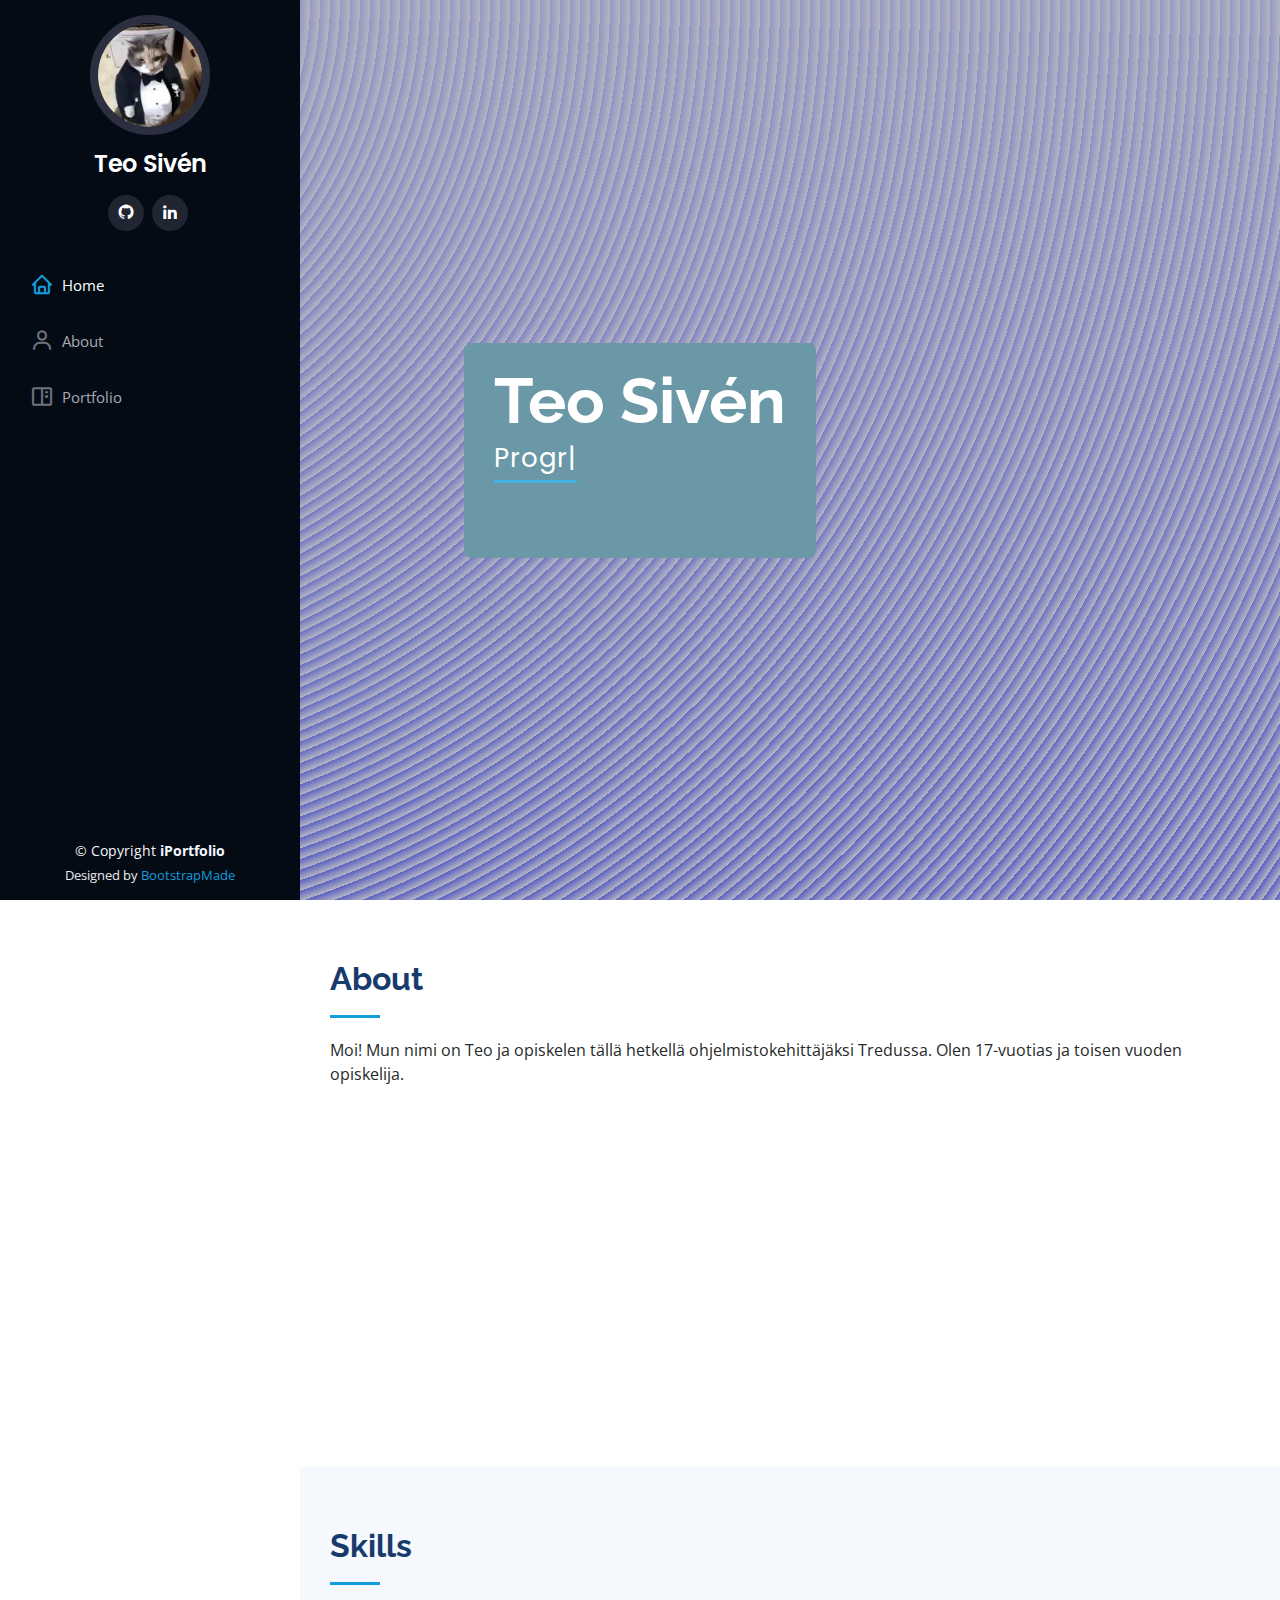
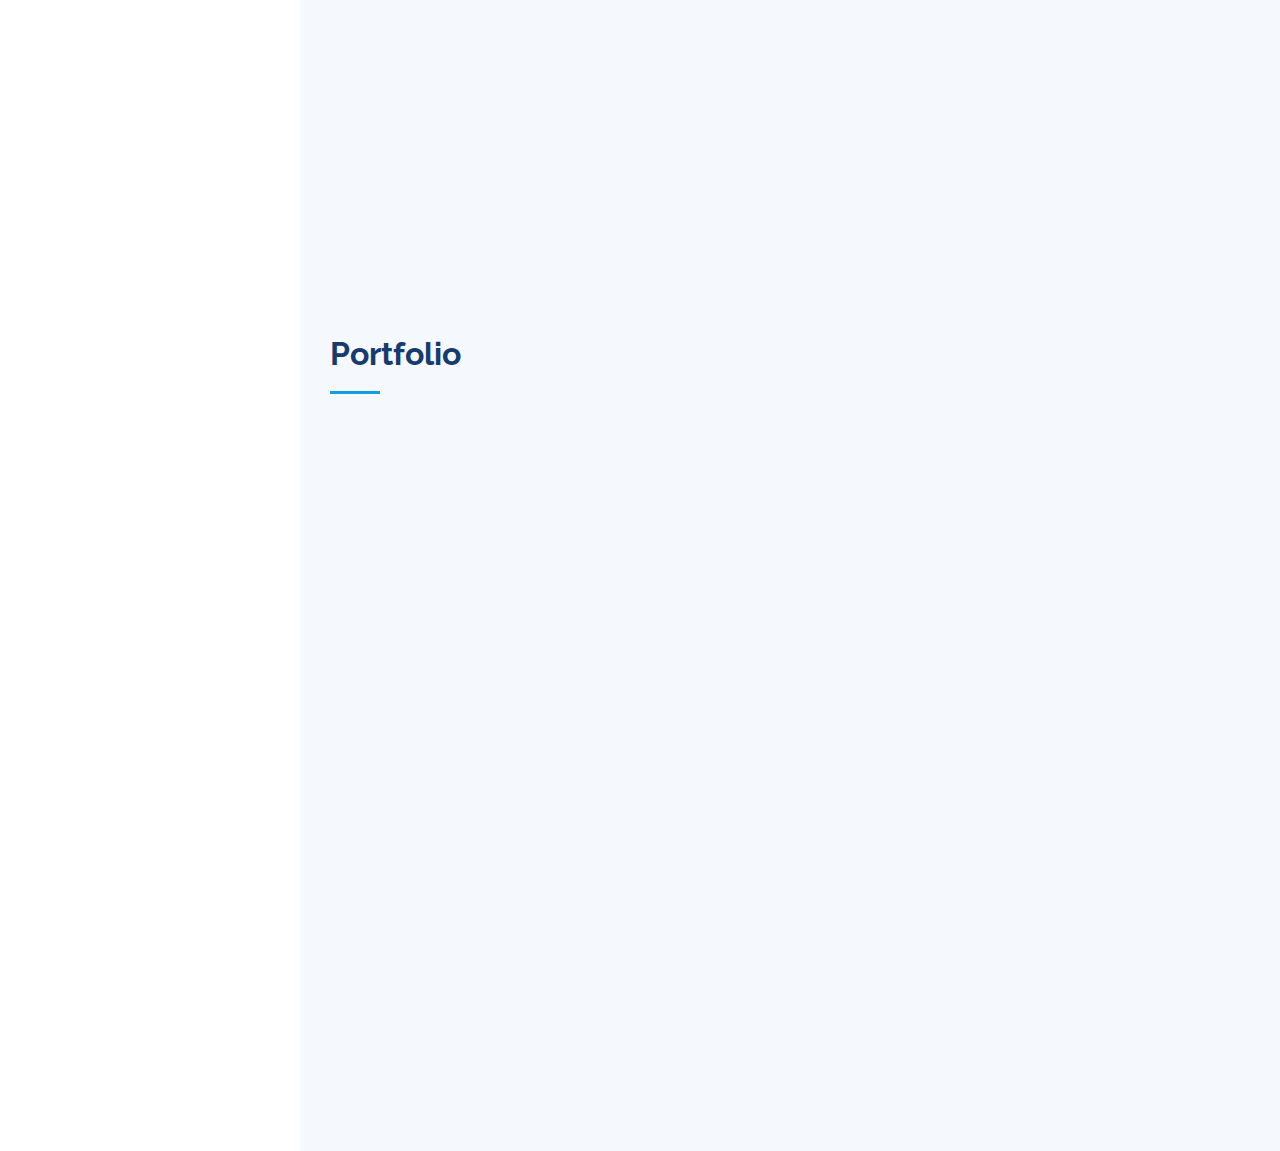
<file: index.html>
<!DOCTYPE html>
<html lang="en">

<head>
  <meta charset="utf-8">
  <meta content="width=device-width, initial-scale=1.0" name="viewport">

  <title>Teo Sivén</title>
  <meta content="" name="description">
  <meta content="" name="keywords">

  <!-- Favicons -->
  <link href="assets/img/favicon.png" rel="icon">
  <link href="assets/img/apple-touch-icon.png" rel="apple-touch-icon">

  <!-- Google Fonts -->
  <link href="https://fonts.googleapis.com/css?family=Open+Sans:300,300i,400,400i,600,600i,700,700i|Raleway:300,300i,400,400i,500,500i,600,600i,700,700i|Poppins:300,300i,400,400i,500,500i,600,600i,700,700i" rel="stylesheet">

  <!-- Vendor CSS Files -->
  <link href="assets/vendor/aos/aos.css" rel="stylesheet">
  <link href="assets/vendor/bootstrap/css/bootstrap.min.css" rel="stylesheet">
  <link href="assets/vendor/bootstrap-icons/bootstrap-icons.css" rel="stylesheet">
  <link href="assets/vendor/boxicons/css/boxicons.min.css" rel="stylesheet">
  <link href="assets/vendor/glightbox/css/glightbox.min.css" rel="stylesheet">
  <link href="assets/vendor/swiper/swiper-bundle.min.css" rel="stylesheet">

  <!-- Template Main CSS File -->
  <link href="assets/css/style.css" rel="stylesheet">

  <!-- =======================================================
  * Template Name: iPortfolio
  * Updated: Sep 18 2023 with Bootstrap v5.3.2
  * Template URL: https://bootstrapmade.com/iportfolio-bootstrap-portfolio-websites-template/
  * Author: BootstrapMade.com
  * License: https://bootstrapmade.com/license/
  ======================================================== -->
</head>

<body>

  <!-- ======= Mobile nav toggle button ======= -->
  <i class="bi bi-list mobile-nav-toggle d-xl-none"></i>

  <!-- ======= Header ======= -->
  <header id="header">
    <div class="d-flex flex-column">

      <div class="profile">
        <img src="artworks-P2kvFqkHHCauAgQV-lgsFww-t500x500.jpg" alt="" class="img-fluid rounded-circle">
        <h1 class="text-light"><a href="index.html">Teo Sivén</a></h1>
        <div class="social-links mt-3 text-center">
          <a href="https://github.com/TyyliinToe" class="twitter"><i class="bx bxl-github"></i></a>
          <a href="#" class="linkedin"><i class="bx bxl-linkedin"></i></a>
        </div>
      </div>

      <nav id="navbar" class="nav-menu navbar">
        <ul>
          <li><a href="#hero" class="nav-link scrollto active"><i class="bx bx-home"></i> <span>Home</span></a></li>
          <li><a href="#about" class="nav-link scrollto"><i class="bx bx-user"></i> <span>About</span></a></li>
          <li><a href="#portfolio" class="nav-link scrollto"><i class="bx bx-book-content"></i> <span>Portfolio</span></a></li>
        </ul>
      </nav><!-- .nav-menu -->
    </div>
  </header><!-- End Header -->

  <!-- ======= Hero Section ======= -->
  <section id="hero" class="d-flex flex-column justify-content-center align-items-center">
    <div class="hero-container" data-aos="fade-in">
      <h1>Teo Sivén</h1>
      <p><span class="typed" data-typed-items="Programmer"></span></p>
    </div>
  </section><!-- End Hero -->

  <main id="main">

    <!-- ======= About Section ======= -->
    <section id="about" class="about">
      <div class="container">

        <div class="section-title">
          <h2>About</h2>
          <p>Moi! Mun nimi on Teo ja opiskelen tällä hetkellä ohjelmistokehittäjäksi Tredussa. Olen 17-vuotias ja toisen vuoden opiskelija.</p>
        </div>

        <div class="row">
          <div class="col-lg-4" data-aos="fade-right">
            <img src="artworks-P2kvFqkHHCauAgQV-lgsFww-t500x500.jpg" class="img-fluid" alt="">
          </div>
          <div class="col-lg-8 pt-4 pt-lg-0 content" data-aos="fade-left">
            <h3>Software developer</h3>

            <div class="row">
              <div class="col-lg-6">
                <ul>
                  <li><i class="bi bi-chevron-right"></i> <strong>Age:</strong> <span>17</span></li>
                  <li><i class="bi bi-chevron-right"></i> <strong>Email:</strong> <span>teo.siven@edu.tampere.fi</span></li>
                  <li><i class="bi bi-chevron-right"></i> <strong>City:</strong> <span>Tampere, Finland</span></li>
                  <li><i class="bi bi-chevron-right"></i> <strong>Degree:</strong> <span>Peruskoulu</span></li>
                </ul>
              </div>
            </div>
            <p class="fst-italic">
              Olen pienestä pitäen pelannut videopelejä ja
unelmatyöni on pitkään ollut pelikehittäjä.

            </p>
          </div>
        </div>

      </div>
    </section><!-- End About Section -->

    <!-- ======= Skills Section ======= -->
    <section id="skills" class="skills section-bg">
      <div class="container">

        <div class="section-title">
          <h2>Skills</h2>
        </div>

        <div class="row skills-content">

          <div class="col-lg-6" data-aos="fade-up">

            <div class="progress">
              <span class="skill">HTML <i class="val">65%</i></span>
              <div class="progress-bar-wrap">
                <div class="progress-bar" role="progressbar" aria-valuenow="65" aria-valuemin="0" aria-valuemax="100"></div>
              </div>
            </div>

            <div class="progress">
              <span class="skill">CSS <i class="val">55%</i></span>
              <div class="progress-bar-wrap">
                <div class="progress-bar" role="progressbar" aria-valuenow="55" aria-valuemin="0" aria-valuemax="100"></div>
              </div>
            </div>

            <div class="progress">
              <span class="skill">MySQL <i class="val">30%</i></span>
              <div class="progress-bar-wrap">
                <div class="progress-bar" role="progressbar" aria-valuenow="30" aria-valuemin="0" aria-valuemax="100"></div>
              </div>
            </div>

          </div>

          <div class="col-lg-6" data-aos="fade-up" data-aos-delay="100">

            <div class="progress">
              <span class="skill">PHP <i class="val">60%</i></span>
              <div class="progress-bar-wrap">
                <div class="progress-bar" role="progressbar" aria-valuenow="60" aria-valuemin="0" aria-valuemax="100"></div>
              </div>
            </div>

            <div class="progress">
              <span class="skill">Github <i class="val">50%</i></span>
              <div class="progress-bar-wrap">
                <div class="progress-bar" role="progressbar" aria-valuenow="50" aria-valuemin="0" aria-valuemax="100"></div>
              </div>
            </div>

            <div class="progress">
              <span class="skill">Photoshop <i class="val">25%</i></span>
              <div class="progress-bar-wrap">
                <div class="progress-bar" role="progressbar" aria-valuenow="25" aria-valuemin="0" aria-valuemax="100"></div>
              </div>
            </div>

          </div>

        </div>

      </div>
    </section><!-- End Skills Section -->

    <!-- ======= Portfolio Section ======= -->
    <section id="portfolio" class="portfolio section-bg">
      <div class="container">

        <div class="section-title">
          <h2>Portfolio</h2>
          
        </div>

        <div class="row" data-aos="fade-up">
          <div class="col-lg-12 d-flex justify-content-center">
            <ul id="portfolio-flters">
              <li data-filter="*" class="filter-active">All</li>
              <!--<li data-filter=".filter-app">App</li>
              <li data-filter=".filter-card">Card</li> -->
              <li data-filter=".filter-web">Web</li>
            </ul>
          </div>
        </div>

        <div class="row portfolio-container" data-aos="fade-up" data-aos-delay="100">

          <div class="col-lg-4 col-md-6 portfolio-item filter-web">
            <div class="portfolio-wrap">
             <a href="http://arvostelut.sivteo22.treok.io/"> <img src="Näyttökuva 2023-09-28 125150.png" class="img-fluid" alt="" ></a>
              <div class="portfolio-links">
                <a href="Näyttökuva 2023-09-28 125150.png" data-gallery="portfolioGallery" class="portfolio-lightbox" title="App 2"><i class="bx bx-plus"></i></a>
                <a href="http://arvostelut.sivteo22.treok.io/" title="More Details"><i class="bx bx-link"></i></a>
              </div>
            </div>
          </div>

          <div class="col-lg-4 col-md-6 portfolio-item filter-web">
            <div class="portfolio-wrap">
              <a href="http://arvostelut.sivteo22.treok.io/"> <img src="Näyttökuva 2023-09-28 125318.png" class="img-fluid" alt=""></a>
              <div class="portfolio-links">
                <a href="Näyttökuva 2023-09-28 125318.png" data-gallery="portfolioGallery" class="portfolio-lightbox" title="App 2"><i class="bx bx-plus"></i></a>
                <a href="http://arvostelut.sivteo22.treok.io/" title="More Details"><i class="bx bx-link"></i></a>
              </div>
            </div>
          </div>

          <div class="col-lg-4 col-md-6 portfolio-item filter-web">
            <div class="portfolio-wrap">
             <a href="http://arvostelut.sivteo22.treok.io/"> <img src="Näyttökuva 2023-09-28 125330.png" class="img-fluid" alt=""></a>
              <div class="portfolio-links">
                <a href="Näyttökuva 2023-09-28 125330.png" data-gallery="portfolioGallery" class="portfolio-lightbox" title="App 2"><i class="bx bx-plus"></i></a>
                <a href="http://arvostelut.sivteo22.treok.io/arvostelu" title="More Details"><i class="bx bx-link"></i></a>
              </div>
            </div>
          </div>

          <div class="col-lg-4 col-md-6 portfolio-item filter-web">
            <div class="portfolio-wrap">
             <a href="http://arvostelut.sivteo22.treok.io/"><img src="Näyttökuva 2023-09-28 125631.png" class="img-fluid" alt=""></a> 
              <div class="portfolio-links">
                <a href="Näyttökuva 2023-09-28 125631.png" data-gallery="portfolioGallery" class="portfolio-lightbox" title="App 2"><i class="bx bx-plus"></i></a>
                <a href="http://arvostelut.sivteo22.treok.io/pelit" title="More Details"><i class="bx bx-link"></i></a>
              </div>
            </div>
          </div>

          <div class="col-lg-4 col-md-6 portfolio-item filter-app">
            <div class="portfolio-wrap">
              <a href="https://t-oe.github.io/Portfolio/fanikauppa/index.html"><img src="Näyttökuva 2024-02-02 144533.png" class="img-fluid" alt=""></a>
              <div class="portfolio-links">
                <a href="Näyttökuva 2024-02-02 144533.png" data-gallery="portfolioGallery" class="portfolio-lightbox" title="App 2"><i class="bx bx-plus"></i></a>
                <a href="https://t-oe.github.io/Portfolio/fanikauppa/index.html" title="More Details"><i class="bx bx-link"></i></a>
              </div>
            </div>
          </div>

          <!--<div class="col-lg-4 col-md-6 portfolio-item filter-app">
            <div class="portfolio-wrap">
              <img src="assets/img/portfolio/portfolio-6.jpg" class="img-fluid" alt="">
              <div class="portfolio-links">

              </div>
            </div>
          </div>

          <div class="col-lg-4 col-md-6 portfolio-item filter-card">
            <div class="portfolio-wrap">
              <img src="assets/img/portfolio/portfolio-7.jpg" class="img-fluid" alt="">
              <div class="portfolio-links">

              </div>
            </div>
          </div>

          <div class="col-lg-4 col-md-6 portfolio-item filter-card">
            <div class="portfolio-wrap">
              <img src="assets/img/portfolio/portfolio-8.jpg" class="img-fluid" alt="">
              <div class="portfolio-links">

              </div>
            </div>
          </div>

          <div class="col-lg-4 col-md-6 portfolio-item filter-app">
            <div class="portfolio-wrap">
              <img src="assets/img/portfolio/portfolio-9.jpg" class="img-fluid" alt="">
              <div class="portfolio-links">

              </div>
            </div>
          </div>
        -->
        </div>

      </div>
    </section><!-- End Portfolio Section -->

  </main><!-- End #main -->

  <!-- ======= Footer ======= -->
  <footer id="footer">
    <div class="container">
      <div class="copyright">
        &copy; Copyright <strong><span>iPortfolio</span></strong>
      </div>
      <div class="credits">
        <!-- All the links in the footer should remain intact. -->
        <!-- You can delete the links only if you purchased the pro version. -->
        <!-- Licensing information: https://bootstrapmade.com/license/ -->
        <!-- Purchase the pro version with working PHP/AJAX contact form: https://bootstrapmade.com/iportfolio-bootstrap-portfolio-websites-template/ -->
        Designed by <a href="https://bootstrapmade.com/">BootstrapMade</a>
      </div>
    </div>
  </footer><!-- End  Footer -->

  <a href="#" class="back-to-top d-flex align-items-center justify-content-center"><i class="bi bi-arrow-up-short"></i></a>

  <!-- Vendor JS Files -->
  <script src="assets/vendor/purecounter/purecounter_vanilla.js"></script>
  <script src="assets/vendor/aos/aos.js"></script>
  <script src="assets/vendor/bootstrap/js/bootstrap.bundle.min.js"></script>
  <script src="assets/vendor/glightbox/js/glightbox.min.js"></script>
  <script src="assets/vendor/isotope-layout/isotope.pkgd.min.js"></script>
  <script src="assets/vendor/swiper/swiper-bundle.min.js"></script>
  <script src="assets/vendor/typed.js/typed.umd.js"></script>
  <script src="assets/vendor/waypoints/noframework.waypoints.js"></script>
  <script src="assets/vendor/php-email-form/validate.js"></script>

  <!-- Template Main JS File -->
  <script src="assets/js/main.js"></script>

</body>

</html>
</file>
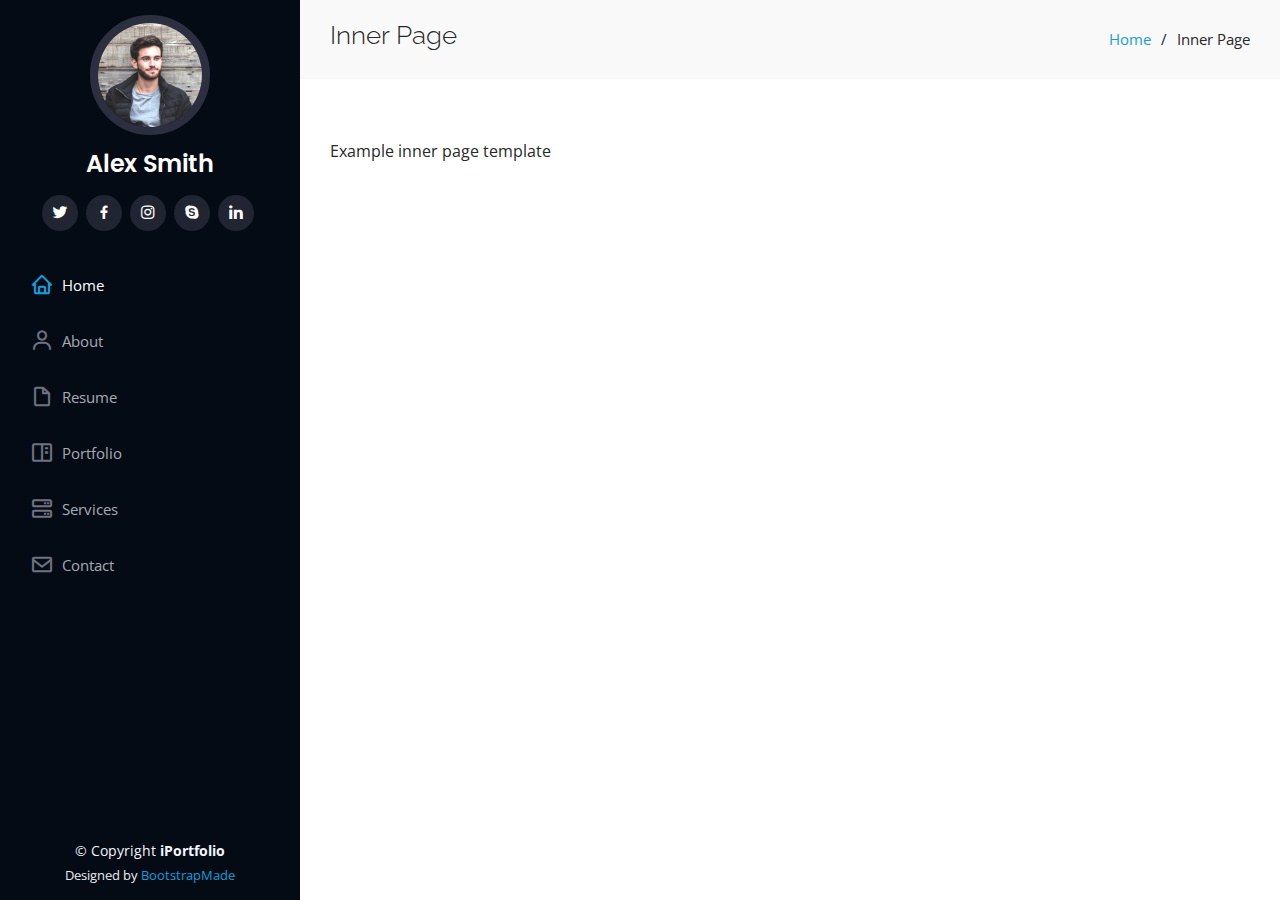
<file: inner-page.html>
<!DOCTYPE html>
<html lang="en">

<head>
  <meta charset="utf-8">
  <meta content="width=device-width, initial-scale=1.0" name="viewport">

  <title>Inner Page - iPortfolio Bootstrap Template</title>
  <meta content="" name="description">
  <meta content="" name="keywords">

  <!-- Favicons -->
  <link href="assets/img/favicon.png" rel="icon">
  <link href="assets/img/apple-touch-icon.png" rel="apple-touch-icon">

  <!-- Google Fonts -->
  <link href="https://fonts.googleapis.com/css?family=Open+Sans:300,300i,400,400i,600,600i,700,700i|Raleway:300,300i,400,400i,500,500i,600,600i,700,700i|Poppins:300,300i,400,400i,500,500i,600,600i,700,700i" rel="stylesheet">

  <!-- Vendor CSS Files -->
  <link href="assets/vendor/aos/aos.css" rel="stylesheet">
  <link href="assets/vendor/bootstrap/css/bootstrap.min.css" rel="stylesheet">
  <link href="assets/vendor/bootstrap-icons/bootstrap-icons.css" rel="stylesheet">
  <link href="assets/vendor/boxicons/css/boxicons.min.css" rel="stylesheet">
  <link href="assets/vendor/glightbox/css/glightbox.min.css" rel="stylesheet">
  <link href="assets/vendor/swiper/swiper-bundle.min.css" rel="stylesheet">

  <!-- Template Main CSS File -->
  <link href="assets/css/style.css" rel="stylesheet">

  <!-- =======================================================
  * Template Name: iPortfolio
  * Updated: Sep 18 2023 with Bootstrap v5.3.2
  * Template URL: https://bootstrapmade.com/iportfolio-bootstrap-portfolio-websites-template/
  * Author: BootstrapMade.com
  * License: https://bootstrapmade.com/license/
  ======================================================== -->
</head>

<body>

  <!-- ======= Mobile nav toggle button ======= -->
  <i class="bi bi-list mobile-nav-toggle d-xl-none"></i>

  <!-- ======= Header ======= -->
  <header id="header">
    <div class="d-flex flex-column">

      <div class="profile">
        <img src="assets/img/profile-img.jpg" alt="" class="img-fluid rounded-circle">
        <h1 class="text-light"><a href="index.html">Alex Smith</a></h1>
        <div class="social-links mt-3 text-center">
          <a href="#" class="twitter"><i class="bx bxl-twitter"></i></a>
          <a href="#" class="facebook"><i class="bx bxl-facebook"></i></a>
          <a href="#" class="instagram"><i class="bx bxl-instagram"></i></a>
          <a href="#" class="google-plus"><i class="bx bxl-skype"></i></a>
          <a href="#" class="linkedin"><i class="bx bxl-linkedin"></i></a>
        </div>
      </div>

      <nav id="navbar" class="nav-menu navbar">
        <ul>
          <li><a href="#hero" class="nav-link scrollto active"><i class="bx bx-home"></i> <span>Home</span></a></li>
          <li><a href="#about" class="nav-link scrollto"><i class="bx bx-user"></i> <span>About</span></a></li>
          <li><a href="#resume" class="nav-link scrollto"><i class="bx bx-file-blank"></i> <span>Resume</span></a></li>
          <li><a href="#portfolio" class="nav-link scrollto"><i class="bx bx-book-content"></i> <span>Portfolio</span></a></li>
          <li><a href="#services" class="nav-link scrollto"><i class="bx bx-server"></i> <span>Services</span></a></li>
          <li><a href="#contact" class="nav-link scrollto"><i class="bx bx-envelope"></i> <span>Contact</span></a></li>
        </ul>
      </nav><!-- .nav-menu -->
    </div>
  </header><!-- End Header -->

  <main id="main">

    <!-- ======= Breadcrumbs ======= -->
    <section class="breadcrumbs">
      <div class="container">

        <div class="d-flex justify-content-between align-items-center">
          <h2>Inner Page</h2>
          <ol>
            <li><a href="index.html">Home</a></li>
            <li>Inner Page</li>
          </ol>
        </div>

      </div>
    </section><!-- End Breadcrumbs -->

    <section class="inner-page">
      <div class="container">
        <p>
          Example inner page template
        </p>
      </div>
    </section>

  </main><!-- End #main -->

  <!-- ======= Footer ======= -->
  <footer id="footer">
    <div class="container">
      <div class="copyright">
        &copy; Copyright <strong><span>iPortfolio</span></strong>
      </div>
      <div class="credits">
        <!-- All the links in the footer should remain intact. -->
        <!-- You can delete the links only if you purchased the pro version. -->
        <!-- Licensing information: https://bootstrapmade.com/license/ -->
        <!-- Purchase the pro version with working PHP/AJAX contact form: https://bootstrapmade.com/iportfolio-bootstrap-portfolio-websites-template/ -->
        Designed by <a href="https://bootstrapmade.com/">BootstrapMade</a>
      </div>
    </div>
  </footer><!-- End  Footer -->

  <a href="#" class="back-to-top d-flex align-items-center justify-content-center"><i class="bi bi-arrow-up-short"></i></a>

  <!-- Vendor JS Files -->
  <script src="assets/vendor/purecounter/purecounter_vanilla.js"></script>
  <script src="assets/vendor/aos/aos.js"></script>
  <script src="assets/vendor/bootstrap/js/bootstrap.bundle.min.js"></script>
  <script src="assets/vendor/glightbox/js/glightbox.min.js"></script>
  <script src="assets/vendor/isotope-layout/isotope.pkgd.min.js"></script>
  <script src="assets/vendor/swiper/swiper-bundle.min.js"></script>
  <script src="assets/vendor/typed.js/typed.umd.js"></script>
  <script src="assets/vendor/waypoints/noframework.waypoints.js"></script>
  <script src="assets/vendor/php-email-form/validate.js"></script>

  <!-- Template Main JS File -->
  <script src="assets/js/main.js"></script>

</body>

</html>
</file>
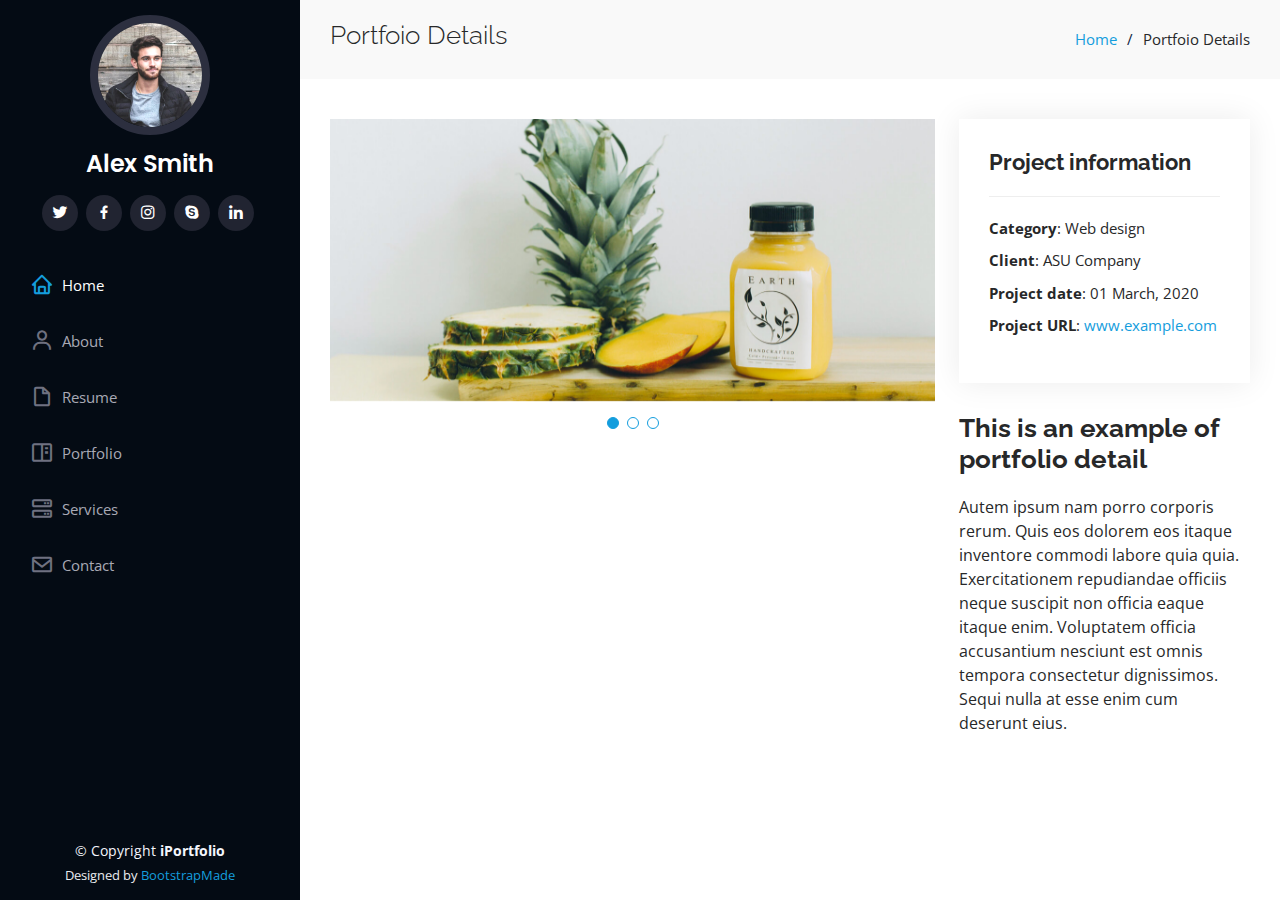
<file: portfolio-details.html>
<!DOCTYPE html>
<html lang="en">

<head>
  <meta charset="utf-8">
  <meta content="width=device-width, initial-scale=1.0" name="viewport">

  <title>Portfolio Details - iPortfolio Bootstrap Template</title>
  <meta content="" name="description">
  <meta content="" name="keywords">

  <!-- Favicons -->
  <link href="assets/img/favicon.png" rel="icon">
  <link href="assets/img/apple-touch-icon.png" rel="apple-touch-icon">

  <!-- Google Fonts -->
  <link href="https://fonts.googleapis.com/css?family=Open+Sans:300,300i,400,400i,600,600i,700,700i|Raleway:300,300i,400,400i,500,500i,600,600i,700,700i|Poppins:300,300i,400,400i,500,500i,600,600i,700,700i" rel="stylesheet">

  <!-- Vendor CSS Files -->
  <link href="assets/vendor/aos/aos.css" rel="stylesheet">
  <link href="assets/vendor/bootstrap/css/bootstrap.min.css" rel="stylesheet">
  <link href="assets/vendor/bootstrap-icons/bootstrap-icons.css" rel="stylesheet">
  <link href="assets/vendor/boxicons/css/boxicons.min.css" rel="stylesheet">
  <link href="assets/vendor/glightbox/css/glightbox.min.css" rel="stylesheet">
  <link href="assets/vendor/swiper/swiper-bundle.min.css" rel="stylesheet">

  <!-- Template Main CSS File -->
  <link href="assets/css/style.css" rel="stylesheet">

  <!-- =======================================================
  * Template Name: iPortfolio
  * Updated: Sep 18 2023 with Bootstrap v5.3.2
  * Template URL: https://bootstrapmade.com/iportfolio-bootstrap-portfolio-websites-template/
  * Author: BootstrapMade.com
  * License: https://bootstrapmade.com/license/
  ======================================================== -->
</head>

<body>

  <!-- ======= Mobile nav toggle button ======= -->
  <i class="bi bi-list mobile-nav-toggle d-xl-none"></i>

  <!-- ======= Header ======= -->
  <header id="header">
    <div class="d-flex flex-column">

      <div class="profile">
        <img src="assets/img/profile-img.jpg" alt="" class="img-fluid rounded-circle">
        <h1 class="text-light"><a href="index.html">Alex Smith</a></h1>
        <div class="social-links mt-3 text-center">
          <a href="#" class="twitter"><i class="bx bxl-twitter"></i></a>
          <a href="#" class="facebook"><i class="bx bxl-facebook"></i></a>
          <a href="#" class="instagram"><i class="bx bxl-instagram"></i></a>
          <a href="#" class="google-plus"><i class="bx bxl-skype"></i></a>
          <a href="#" class="linkedin"><i class="bx bxl-linkedin"></i></a>
        </div>
      </div>

      <nav id="navbar" class="nav-menu navbar">
        <ul>
          <li><a href="#hero" class="nav-link scrollto active"><i class="bx bx-home"></i> <span>Home</span></a></li>
          <li><a href="#about" class="nav-link scrollto"><i class="bx bx-user"></i> <span>About</span></a></li>
          <li><a href="#resume" class="nav-link scrollto"><i class="bx bx-file-blank"></i> <span>Resume</span></a></li>
          <li><a href="#portfolio" class="nav-link scrollto"><i class="bx bx-book-content"></i> <span>Portfolio</span></a></li>
          <li><a href="#services" class="nav-link scrollto"><i class="bx bx-server"></i> <span>Services</span></a></li>
          <li><a href="#contact" class="nav-link scrollto"><i class="bx bx-envelope"></i> <span>Contact</span></a></li>
        </ul>
      </nav><!-- .nav-menu -->
    </div>
  </header><!-- End Header -->

  <main id="main">

    <!-- ======= Breadcrumbs ======= -->
    <section id="breadcrumbs" class="breadcrumbs">
      <div class="container">

        <div class="d-flex justify-content-between align-items-center">
          <h2>Portfoio Details</h2>
          <ol>
            <li><a href="index.html">Home</a></li>
            <li>Portfoio Details</li>
          </ol>
        </div>

      </div>
    </section><!-- End Breadcrumbs -->

    <!-- ======= Portfolio Details Section ======= -->
    <section id="portfolio-details" class="portfolio-details">
      <div class="container">

        <div class="row gy-4">

          <div class="col-lg-8">
            <div class="portfolio-details-slider swiper">
              <div class="swiper-wrapper align-items-center">

                <div class="swiper-slide">
                  <img src="assets/img/portfolio/portfolio-details-1.jpg" alt="">
                </div>

                <div class="swiper-slide">
                  <img src="assets/img/portfolio/portfolio-details-2.jpg" alt="">
                </div>

                <div class="swiper-slide">
                  <img src="assets/img/portfolio/portfolio-details-3.jpg" alt="">
                </div>

              </div>
              <div class="swiper-pagination"></div>
            </div>
          </div>

          <div class="col-lg-4">
            <div class="portfolio-info">
              <h3>Project information</h3>
              <ul>
                <li><strong>Category</strong>: Web design</li>
                <li><strong>Client</strong>: ASU Company</li>
                <li><strong>Project date</strong>: 01 March, 2020</li>
                <li><strong>Project URL</strong>: <a href="#">www.example.com</a></li>
              </ul>
            </div>
            <div class="portfolio-description">
              <h2>This is an example of portfolio detail</h2>
              <p>
                Autem ipsum nam porro corporis rerum. Quis eos dolorem eos itaque inventore commodi labore quia quia. Exercitationem repudiandae officiis neque suscipit non officia eaque itaque enim. Voluptatem officia accusantium nesciunt est omnis tempora consectetur dignissimos. Sequi nulla at esse enim cum deserunt eius.
              </p>
            </div>
          </div>

        </div>

      </div>
    </section><!-- End Portfolio Details Section -->

  </main><!-- End #main -->

  <!-- ======= Footer ======= -->
  <footer id="footer">
    <div class="container">
      <div class="copyright">
        &copy; Copyright <strong><span>iPortfolio</span></strong>
      </div>
      <div class="credits">
        <!-- All the links in the footer should remain intact. -->
        <!-- You can delete the links only if you purchased the pro version. -->
        <!-- Licensing information: https://bootstrapmade.com/license/ -->
        <!-- Purchase the pro version with working PHP/AJAX contact form: https://bootstrapmade.com/iportfolio-bootstrap-portfolio-websites-template/ -->
        Designed by <a href="https://bootstrapmade.com/">BootstrapMade</a>
      </div>
    </div>
  </footer><!-- End  Footer -->

  <a href="#" class="back-to-top d-flex align-items-center justify-content-center"><i class="bi bi-arrow-up-short"></i></a>

  <!-- Vendor JS Files -->
  <script src="assets/vendor/purecounter/purecounter_vanilla.js"></script>
  <script src="assets/vendor/aos/aos.js"></script>
  <script src="assets/vendor/bootstrap/js/bootstrap.bundle.min.js"></script>
  <script src="assets/vendor/glightbox/js/glightbox.min.js"></script>
  <script src="assets/vendor/isotope-layout/isotope.pkgd.min.js"></script>
  <script src="assets/vendor/swiper/swiper-bundle.min.js"></script>
  <script src="assets/vendor/typed.js/typed.umd.js"></script>
  <script src="assets/vendor/waypoints/noframework.waypoints.js"></script>
  <script src="assets/vendor/php-email-form/validate.js"></script>

  <!-- Template Main JS File -->
  <script src="assets/js/main.js"></script>

</body>

</html>
</file>
<file: assets/css/style.css>
/**
* Template Name: iPortfolio
* Updated: Sep 18 2023 with Bootstrap v5.3.2
* Template URL: https://bootstrapmade.com/iportfolio-bootstrap-portfolio-websites-template/
* Author: BootstrapMade.com
* License: https://bootstrapmade.com/license/
*/

/*--------------------------------------------------------------
# General
--------------------------------------------------------------*/
body {
  font-family: "Open Sans", sans-serif;
  color: #272829;
}

a {
  color: #149ddd;
  text-decoration: none;
}

a:hover {
  color: #37b3ed;
  text-decoration: none;
}

h1,
h2,
h3,
h4,
h5,
h6 {
  font-family: "Raleway", sans-serif;
}

/*--------------------------------------------------------------
# Back to top button
--------------------------------------------------------------*/
.back-to-top {
  position: fixed;
  visibility: hidden;
  opacity: 0;
  right: 15px;
  bottom: 15px;
  z-index: 996;
  background: #149ddd;
  width: 40px;
  height: 40px;
  border-radius: 50px;
  transition: all 0.4s;
}

.back-to-top i {
  font-size: 28px;
  color: #fff;
  line-height: 0;
}

.back-to-top:hover {
  background: #2eafec;
  color: #fff;
}

.back-to-top.active {
  visibility: visible;
  opacity: 1;
}

/*--------------------------------------------------------------
# Header
--------------------------------------------------------------*/
#header {
  position: fixed;
  top: 0;
  left: 0;
  bottom: 0;
  width: 300px;
  transition: all ease-in-out 0.5s;
  z-index: 9997;
  transition: all 0.5s;
  padding: 0 15px;
  background: #040b14;
  overflow-y: auto;
}

#header .profile img {
  margin: 15px auto;
  display: block;
  width: 120px;
  border: 8px solid #2c2f3f;
}

#header .profile h1 {
  font-size: 24px;
  margin: 0;
  padding: 0;
  font-weight: 600;
  -moz-text-align-last: center;
  text-align-last: center;
  font-family: "Poppins", sans-serif;
}

#header .profile h1 a,
#header .profile h1 a:hover {
  color: #fff;
  text-decoration: none;
}

#header .profile .social-links a {
  font-size: 18px;
  display: inline-block;
  background: #212431;
  color: #fff;
  line-height: 1;
  padding: 8px 0;
  margin-right: 4px;
  border-radius: 50%;
  text-align: center;
  width: 36px;
  height: 36px;
  transition: 0.3s;
}

#header .profile .social-links a:hover {
  background: #149ddd;
  color: #fff;
  text-decoration: none;
}

#main {
  margin-left: 300px;
}

.container,
.container-fluid {
  padding-left: 30px;
  padding-right: 30px;
}

@media (max-width: 1199px) {
  #header {
    left: -300px;
  }

  #main {
    margin-left: 0;
  }

  .container,
  .container-fluid {
    padding-left: 12px;
    padding-right: 12px;
  }
}

/*--------------------------------------------------------------
# Navigation Menu
--------------------------------------------------------------*/
/* Desktop Navigation */
.nav-menu {
  padding: 30px 0 0 0;
}

.nav-menu * {
  margin: 0;
  padding: 0;
  list-style: none;
}

.nav-menu>ul>li {
  position: relative;
  white-space: nowrap;
}

.nav-menu a,
.nav-menu a:focus {
  display: flex;
  align-items: center;
  color: #a8a9b4;
  padding: 12px 15px;
  margin-bottom: 8px;
  transition: 0.3s;
  font-size: 15px;
}

.nav-menu a i,
.nav-menu a:focus i {
  font-size: 24px;
  padding-right: 8px;
  color: #6f7180;
}

.nav-menu a:hover,
.nav-menu .active,
.nav-menu .active:focus,
.nav-menu li:hover>a {
  text-decoration: none;
  color: #fff;
}

.nav-menu a:hover i,
.nav-menu .active i,
.nav-menu .active:focus i,
.nav-menu li:hover>a i {
  color: #149ddd;
}

/* Mobile Navigation */
.mobile-nav-toggle {
  position: fixed;
  right: 15px;
  top: 15px;
  z-index: 9998;
  border: 0;
  font-size: 24px;
  transition: all 0.4s;
  outline: none !important;
  background-color: #149ddd;
  color: #fff;
  width: 40px;
  height: 40px;
  display: inline-flex;
  align-items: center;
  justify-content: center;
  line-height: 0;
  border-radius: 50px;
  cursor: pointer;
}

.mobile-nav-active {
  overflow: hidden;
}

.mobile-nav-active #header {
  left: 0;
}

/*--------------------------------------------------------------
# Hero Section
--------------------------------------------------------------*/
#hero {
  width: 100%;
  height: 100vh;
  background-color: #e5e5f7;
  opacity: 0.8;
  background-image:  repeating-radial-gradient( circle at 0 0, transparent 0, #e5e5f7 10px ), repeating-linear-gradient( #444cf755, #444cf7 );
  background-size: cover;
}

#hero:before {
  content: "";
  background: rgba(5, 13, 24, 0.3);
  position: absolute;
  bottom: 0;
  top: 0;
  left: 0;
  right: 0;
  z-index: 1;
}

#hero .hero-container {
  position: relative;
  z-index: 2;
  min-width: 300px;
  padding: 30px;
  background-color: rgb(70, 127, 146);
  color: #040b14;
  border-radius: 8px;
}

#hero h1 {
  margin: 0 0 10px 0;
  font-size: 64px;
  font-weight: 700;
  line-height: 56px;
  color: #fff;
}

#hero p {
  color: #fff;
  margin-bottom: 50px;
  font-size: 26px;
  font-family: "Poppins", sans-serif;
}

#hero p span {
  color: #fff;
  padding-bottom: 4px;
  letter-spacing: 1px;
  border-bottom: 3px solid #149ddd;
}

@media (min-width: 1024px) {
  #hero {
    background-attachment: fixed;
  }
}

@media (max-width: 768px) {
  #hero h1 {
    font-size: 28px;
    line-height: 36px;
  }

  #hero h2 {
    font-size: 18px;
    line-height: 24px;
    margin-bottom: 30px;
  }
}

/*--------------------------------------------------------------
# Sections General
--------------------------------------------------------------*/
section {
  padding: 60px 0;
  overflow: hidden;
}

.section-bg {
  background: #f5f8fd;
}

.section-title {
  padding-bottom: 30px;
}

.section-title h2 {
  font-size: 32px;
  font-weight: bold;
  margin-bottom: 20px;
  padding-bottom: 20px;
  position: relative;
  color: #173b6c;
}

.section-title h2::after {
  content: "";
  position: absolute;
  display: block;
  width: 50px;
  height: 3px;
  background: #149ddd;
  bottom: 0;
  left: 0;
}

.section-title p {
  margin-bottom: 0;
}

/*--------------------------------------------------------------
# About
--------------------------------------------------------------*/
.about .content h3 {
  font-weight: 700;
  font-size: 26px;
  color: #173b6c;
}

.about .content ul {
  list-style: none;
  padding: 0;
}

.about .content ul li {
  margin-bottom: 20px;
  display: flex;
  align-items: center;
}

.about .content ul strong {
  margin-right: 10px;
}

.about .content ul i {
  font-size: 16px;
  margin-right: 5px;
  color: #149ddd;
  line-height: 0;
}

.about .content p:last-child {
  margin-bottom: 0;
}

/*--------------------------------------------------------------
# Facts
--------------------------------------------------------------*/
.facts {
  padding-bottom: 30px;
}

.facts .count-box {
  padding: 30px;
  width: 100%;
}

.facts .count-box i {
  display: block;
  font-size: 44px;
  color: #149ddd;
  float: left;
  line-height: 0;
}

.facts .count-box span {
  font-size: 48px;
  line-height: 40px;
  display: block;
  font-weight: 700;
  color: #050d18;
  margin-left: 60px;
}

.facts .count-box p {
  padding: 15px 0 0 0;
  margin: 0 0 0 60px;
  font-family: "Raleway", sans-serif;
  font-size: 14px;
  color: #122f57;
}

.facts .count-box a {
  font-weight: 600;
  display: block;
  margin-top: 20px;
  color: #122f57;
  font-size: 15px;
  font-family: "Poppins", sans-serif;
  transition: ease-in-out 0.3s;
}

.facts .count-box a:hover {
  color: #1f5297;
}

/*--------------------------------------------------------------
# Akills
--------------------------------------------------------------*/
.skills .progress {
  height: 60px;
  display: block;
  background: none;
  border-radius: 0;
}

.skills .progress .skill {
  padding: 0;
  margin: 0 0 6px 0;
  text-transform: uppercase;
  display: block;
  font-weight: 600;
  font-family: "Poppins", sans-serif;
  color: #050d18;
}

.skills .progress .skill .val {
  float: right;
  font-style: normal;
}

.skills .progress-bar-wrap {
  background: #dce8f8;
  height: 10px;
}

.skills .progress-bar {
  width: 1px;
  height: 10px;
  transition: 0.9s;
  background-color: #149ddd;
}

/*--------------------------------------------------------------
# Resume
--------------------------------------------------------------*/
.resume .resume-title {
  font-size: 26px;
  font-weight: 700;
  margin-top: 20px;
  margin-bottom: 20px;
  color: #050d18;
}

.resume .resume-item {
  padding: 0 0 20px 20px;
  margin-top: -2px;
  border-left: 2px solid #1f5297;
  position: relative;
}

.resume .resume-item h4 {
  line-height: 18px;
  font-size: 18px;
  font-weight: 600;
  text-transform: uppercase;
  font-family: "Poppins", sans-serif;
  color: #050d18;
  margin-bottom: 10px;
}

.resume .resume-item h5 {
  font-size: 16px;
  background: #e4edf9;
  padding: 5px 15px;
  display: inline-block;
  font-weight: 600;
  margin-bottom: 10px;
}

.resume .resume-item ul {
  padding-left: 20px;
}

.resume .resume-item ul li {
  padding-bottom: 10px;
}

.resume .resume-item:last-child {
  padding-bottom: 0;
}

.resume .resume-item::before {
  content: "";
  position: absolute;
  width: 16px;
  height: 16px;
  border-radius: 50px;
  left: -9px;
  top: 0;
  background: #fff;
  border: 2px solid #1f5297;
}

/*--------------------------------------------------------------
# Portfolio
--------------------------------------------------------------*/
.portfolio .portfolio-item {
  margin-bottom: 30px;
}

.portfolio #portfolio-flters {
  padding: 0;
  margin: 0 auto 35px auto;
  list-style: none;
  text-align: center;
  background: #fff;
  border-radius: 50px;
  padding: 2px 15px;
}

.portfolio #portfolio-flters li {
  cursor: pointer;
  display: inline-block;
  padding: 10px 15px 8px 15px;
  font-size: 14px;
  font-weight: 600;
  line-height: 1;
  text-transform: uppercase;
  color: #272829;
  margin-bottom: 5px;
  transition: all 0.3s ease-in-out;
}

.portfolio #portfolio-flters li:hover,
.portfolio #portfolio-flters li.filter-active {
  color: #149ddd;
}

.portfolio #portfolio-flters li:last-child {
  margin-right: 0;
}

.portfolio .portfolio-wrap {
  transition: 0.3s;
  position: relative;
  overflow: hidden;
  z-index: 1;
}

.portfolio .portfolio-wrap::before {
  content: "";
  background: rgba(255, 255, 255, 0.5);
  position: absolute;
  left: 0;
  right: 0;
  top: 0;
  bottom: 0;
  transition: all ease-in-out 0.3s;
  z-index: 2;
  opacity: 0;
}

.portfolio .portfolio-wrap .portfolio-links {
  opacity: 1;
  left: 0;
  right: 0;
  bottom: -60px;
  z-index: 3;
  position: absolute;
  transition: all ease-in-out 0.3s;
  display: flex;
  justify-content: center;
}

.portfolio .portfolio-wrap .portfolio-links a {
  color: #fff;
  font-size: 28px;
  text-align: center;
  background: rgba(20, 157, 221, 0.75);
  transition: 0.3s;
  width: 50%;
}

.portfolio .portfolio-wrap .portfolio-links a:hover {
  background: rgba(20, 157, 221, 0.95);
}

.portfolio .portfolio-wrap .portfolio-links a+a {
  border-left: 1px solid #37b3ed;
}

.portfolio .portfolio-wrap:hover::before {
  top: 0;
  left: 0;
  right: 0;
  bottom: 0;
  opacity: 1;
}

.portfolio .portfolio-wrap:hover .portfolio-links {
  opacity: 1;
  bottom: 0;
}

/*--------------------------------------------------------------
# Portfolio Details
--------------------------------------------------------------*/
.portfolio-details {
  padding-top: 40px;
}

.portfolio-details .portfolio-details-slider img {
  width: 100%;
}

.portfolio-details .portfolio-details-slider .swiper-pagination {
  margin-top: 20px;
  position: relative;
}

.portfolio-details .portfolio-details-slider .swiper-pagination .swiper-pagination-bullet {
  width: 12px;
  height: 12px;
  background-color: #fff;
  opacity: 1;
  border: 1px solid #149ddd;
}

.portfolio-details .portfolio-details-slider .swiper-pagination .swiper-pagination-bullet-active {
  background-color: #149ddd;
}

.portfolio-details .portfolio-info {
  padding: 30px;
  box-shadow: 0px 0 30px rgba(5, 13, 24, 0.08);
}

.portfolio-details .portfolio-info h3 {
  font-size: 22px;
  font-weight: 700;
  margin-bottom: 20px;
  padding-bottom: 20px;
  border-bottom: 1px solid #eee;
}

.portfolio-details .portfolio-info ul {
  list-style: none;
  padding: 0;
  font-size: 15px;
}

.portfolio-details .portfolio-info ul li+li {
  margin-top: 10px;
}

.portfolio-details .portfolio-description {
  padding-top: 30px;
}

.portfolio-details .portfolio-description h2 {
  font-size: 26px;
  font-weight: 700;
  margin-bottom: 20px;
}

.portfolio-details .portfolio-description p {
  padding: 0;
}

/*--------------------------------------------------------------
# Services
--------------------------------------------------------------*/
.services .icon-box {
  margin-bottom: 20px;
}

.services .icon {
  float: left;
  display: flex;
  align-items: center;
  justify-content: center;
  width: 54px;
  height: 54px;
  background: #149ddd;
  border-radius: 50%;
  transition: 0.5s;
  border: 1px solid #149ddd;
}

.services .icon i {
  color: #fff;
  font-size: 24px;
  line-height: 0;
}

.services .icon-box:hover .icon {
  background: #fff;
}

.services .icon-box:hover .icon i {
  color: #149ddd;
}

.services .title {
  margin-left: 80px;
  font-weight: 700;
  margin-bottom: 15px;
  font-size: 18px;
}

.services .title a {
  color: #343a40;
}

.services .title a:hover {
  color: #149ddd;
}

.services .description {
  margin-left: 80px;
  line-height: 24px;
  font-size: 14px;
}

/*--------------------------------------------------------------
# Testimonials
--------------------------------------------------------------*/
.testimonials .testimonials-carousel,
.testimonials .testimonials-slider {
  overflow: hidden;
}

.testimonials .testimonial-item {
  box-sizing: content-box;
  text-align: center;
  min-height: 320px;
}

.testimonials .testimonial-item .testimonial-img {
  width: 90px;
  border-radius: 50%;
  margin: 0 auto;
}

.testimonials .testimonial-item h3 {
  font-size: 18px;
  font-weight: bold;
  margin: 10px 0 5px 0;
  color: #111;
}

.testimonials .testimonial-item h4 {
  font-size: 14px;
  color: #999;
  margin: 0;
}

.testimonials .testimonial-item .quote-icon-left,
.testimonials .testimonial-item .quote-icon-right {
  color: #c3e8fa;
  font-size: 26px;
}

.testimonials .testimonial-item .quote-icon-left {
  display: inline-block;
  left: -5px;
  position: relative;
}

.testimonials .testimonial-item .quote-icon-right {
  display: inline-block;
  right: -5px;
  position: relative;
  top: 10px;
}

.testimonials .testimonial-item p {
  font-style: italic;
  margin: 0 15px 15px 15px;
  padding: 20px;
  background: #fff;
  position: relative;
  margin-bottom: 35px;
  border-radius: 6px;
  box-shadow: 0px 2px 15px rgba(0, 0, 0, 0.1);
}

.testimonials .testimonial-item p::after {
  content: "";
  width: 0;
  height: 0;
  border-top: 20px solid #fff;
  border-right: 20px solid transparent;
  border-left: 20px solid transparent;
  position: absolute;
  bottom: -20px;
  left: calc(50% - 20px);
}

.testimonials .swiper-pagination {
  margin-top: 20px;
  position: relative;
}

.testimonials .swiper-pagination .swiper-pagination-bullet {
  width: 12px;
  height: 12px;
  background-color: #fff;
  opacity: 1;
  border: 1px solid #149ddd;
}

.testimonials .swiper-pagination .swiper-pagination-bullet-active {
  background-color: #149ddd;
}

/*--------------------------------------------------------------
# Contact
--------------------------------------------------------------*/
.contact {
  padding-bottom: 130px;
}

.contact .info {
  padding: 30px;
  background: #fff;
  width: 100%;
  box-shadow: 0 0 24px 0 rgba(0, 0, 0, 0.12);
}

.contact .info i {
  font-size: 20px;
  color: #149ddd;
  float: left;
  width: 44px;
  height: 44px;
  background: #dff3fc;
  display: flex;
  justify-content: center;
  align-items: center;
  border-radius: 50px;
  transition: all 0.3s ease-in-out;
}

.contact .info h4 {
  padding: 0 0 0 60px;
  font-size: 22px;
  font-weight: 600;
  margin-bottom: 5px;
  color: #050d18;
}

.contact .info p {
  padding: 0 0 10px 60px;
  margin-bottom: 20px;
  font-size: 14px;
  color: #173b6c;
}

.contact .info .email p {
  padding-top: 5px;
}

.contact .info .social-links {
  padding-left: 60px;
}

.contact .info .social-links a {
  font-size: 18px;
  display: inline-block;
  background: #333;
  color: #fff;
  line-height: 1;
  padding: 8px 0;
  border-radius: 50%;
  text-align: center;
  width: 36px;
  height: 36px;
  transition: 0.3s;
  margin-right: 10px;
}

.contact .info .social-links a:hover {
  background: #149ddd;
  color: #fff;
}

.contact .info .email:hover i,
.contact .info .address:hover i,
.contact .info .phone:hover i {
  background: #149ddd;
  color: #fff;
}

.contact .php-email-form {
  width: 100%;
  padding: 30px;
  background: #fff;
  box-shadow: 0 0 24px 0 rgba(0, 0, 0, 0.12);
}

.contact .php-email-form .form-group {
  padding-bottom: 8px;
}

.contact .php-email-form .validate {
  display: none;
  color: red;
  margin: 0 0 15px 0;
  font-weight: 400;
  font-size: 13px;
}

.contact .php-email-form .error-message {
  display: none;
  color: #fff;
  background: #ed3c0d;
  text-align: left;
  padding: 15px;
  font-weight: 600;
}

.contact .php-email-form .error-message br+br {
  margin-top: 25px;
}

.contact .php-email-form .sent-message {
  display: none;
  color: #fff;
  background: #18d26e;
  text-align: center;
  padding: 15px;
  font-weight: 600;
}

.contact .php-email-form .loading {
  display: none;
  background: #fff;
  text-align: center;
  padding: 15px;
}

.contact .php-email-form .loading:before {
  content: "";
  display: inline-block;
  border-radius: 50%;
  width: 24px;
  height: 24px;
  margin: 0 10px -6px 0;
  border: 3px solid #18d26e;
  border-top-color: #eee;
  animation: animate-loading 1s linear infinite;
}

.contact .php-email-form .form-group {
  margin-bottom: 15px;
}

.contact .php-email-form label {
  padding-bottom: 8px;
}

.contact .php-email-form input,
.contact .php-email-form textarea {
  border-radius: 0;
  box-shadow: none;
  font-size: 14px;
}

.contact .php-email-form input {
  height: 44px;
}

.contact .php-email-form textarea {
  padding: 10px 15px;
}

.contact .php-email-form button[type=submit] {
  background: #149ddd;
  border: 0;
  padding: 10px 24px;
  color: #fff;
  transition: 0.4s;
  border-radius: 4px;
}

.contact .php-email-form button[type=submit]:hover {
  background: #37b3ed;
}

@keyframes animate-loading {
  0% {
    transform: rotate(0deg);
  }

  100% {
    transform: rotate(360deg);
  }
}

/*--------------------------------------------------------------
# Breadcrumbs
--------------------------------------------------------------*/
.breadcrumbs {
  padding: 20px 0;
  background: #f9f9f9;
}

.breadcrumbs h2 {
  font-size: 26px;
  font-weight: 300;
}

.breadcrumbs ol {
  display: flex;
  flex-wrap: wrap;
  list-style: none;
  padding: 0;
  margin: 0;
  font-size: 15px;
}

.breadcrumbs ol li+li {
  padding-left: 10px;
}

.breadcrumbs ol li+li::before {
  display: inline-block;
  padding-right: 10px;
  color: #0e2442;
  content: "/";
}

@media (max-width: 768px) {
  .breadcrumbs .d-flex {
    display: block !important;
  }

  .breadcrumbs ol {
    display: block;
  }

  .breadcrumbs ol li {
    display: inline-block;
  }
}

/*--------------------------------------------------------------
# Footer
--------------------------------------------------------------*/
#footer {
  padding: 15px;
  color: #f4f6fd;
  font-size: 14px;
  position: fixed;
  left: 0;
  bottom: 0;
  width: 300px;
  z-index: 9999;
  background: #040b14;
}

#footer .copyright {
  text-align: center;
}

#footer .credits {
  padding-top: 5px;
  text-align: center;
  font-size: 13px;
  color: #eaebf0;
}

@media (max-width: 1199px) {
  #footer {
    position: static;
    width: auto;
    padding-right: 20px 15px;
  }
}
</file>
